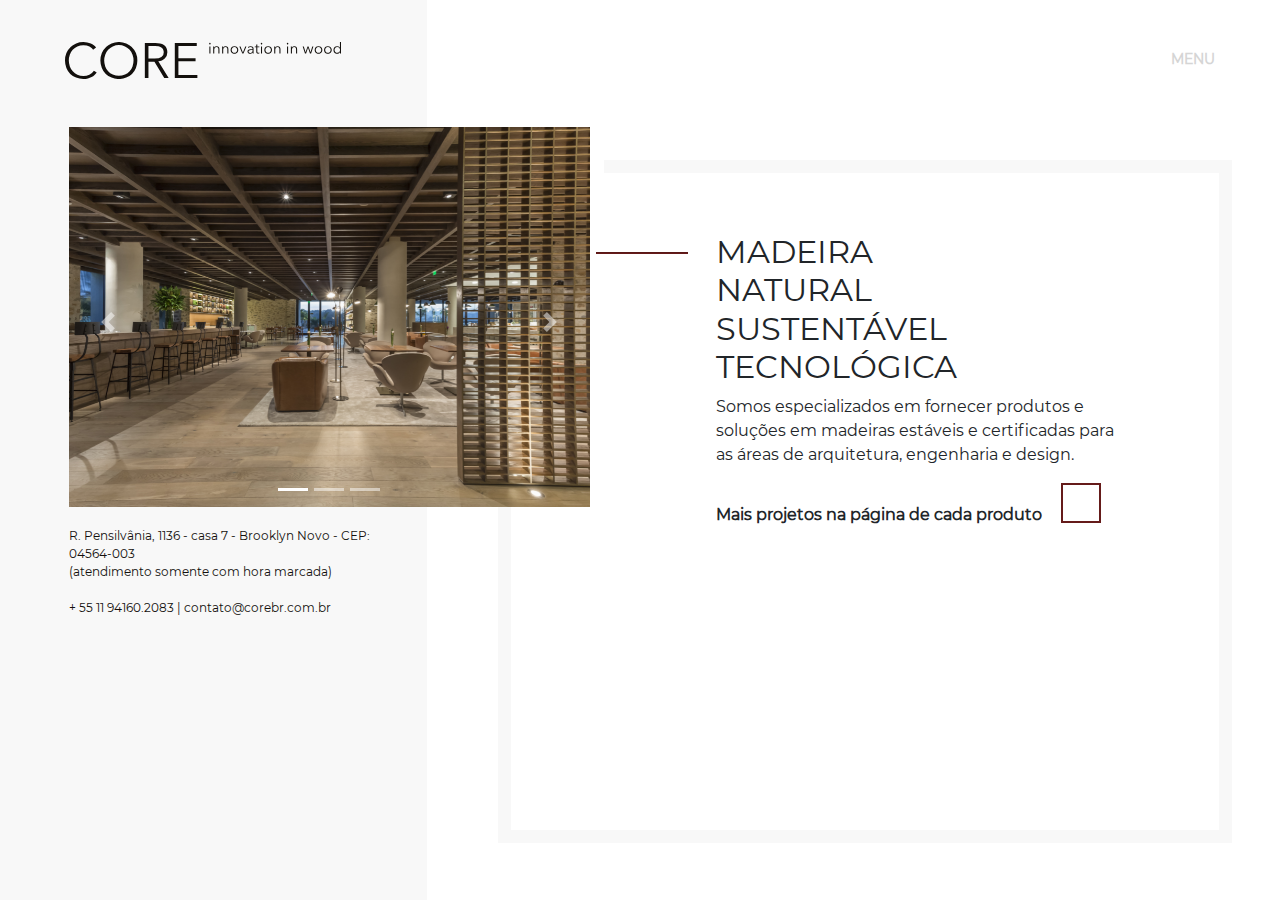
<file: index.html>
<!DOCTYPE html>
<html lang="pt-br">
<head>
    <meta charset="UTF-8">
    <link rel="stylesheet" href="./css/style.css">
    <link rel="stylesheet" href="./css/bootstrap.min.css">
    <meta name="viewport" content="width=device-width, initial-scale=1.0">
    <title>CORE</title>
</head>
<body>
    <nav>
        <img src="./assets/img/core-logo.svg">
        <div id="links" class="social-links">
            <a href="">
                <i class="fa fa-facebook" aria-hidden="true"></i>
            </a>
            <a href="">
                <i class="fa fa-instagram" aria-hidden="true"></i>
            </a>
            <a href="./pages/menu.html">
                <span>MENU</span>
            </a>
        </div>
    </nav>
    <main id="page-home">
        <div class="row">
            <aside class="col-12 col-sm-12 col-md-4 col-lg-4">
                <div id="carousel" class="carousel slide" data-ride="carousel">
                    <ol class="carousel-indicators">
                        <li data-target="#carousel" data-slide-to="0" class="active"></li>
                        <li data-target="#carousel" data-slide-to="1"></li>
                        <li data-target="#carousel" data-slide-to="2"></li>
                    </ol>
                    <div class="carousel-inner">
                        <div class="carousel-item active">
                        <img class="d-block w-100" src="assets/img/home1.png" alt="First slide">
                        </div>
                        <div class="carousel-item">
                        <img class="d-block w-100" src="assets/img/home2.png" alt="Second slide">
                        </div>
                        <div class="carousel-item">
                        <img class="d-block w-100" src="assets/img/home3.png" alt="Third slide">
                        </div>
                    </div>
                    <a class="carousel-control-prev" href="#carousel" role="button" data-slide="prev">
                        <span class="carousel-control-prev-icon" aria-hidden="true"></span>
                        <span class="sr-only">Previous</span>
                    </a>
                    <a class="carousel-control-next" href="#carousel" role="button" data-slide="next">
                        <span class="carousel-control-next-icon" aria-hidden="true"></span>
                        <span class="sr-only">Next</span>
                    </a>
                </div>
        
                <div class="contato-info">
                    <span>R. Pensilvânia, 1136 - casa 7 - Brooklyn Novo - CEP: 04564-003</span> <br>
                    <span>(atendimento somente com hora marcada)</span> <br> <br>
                    <span>+ 55 11 94160.2083 | contato@corebr.com.br</span>
                </div>
            </aside>
            <section id="home-info" class="col-12 col-sm-12 col-md-8 col-lg-8">
                <div>
                    <hr>
                    <h2>
                        MADEIRA NATURAL SUSTENTÁVEL TECNOLÓGICA
                    </h2>
                    <p> 
                        Somos especializados em fornecer produtos e soluções em madeiras 
                        estáveis e certificadas para as áreas de arquitetura, engenharia e design.
                    </p>
                    <span><strong>Mais projetos na página de cada produto</strong></span>
                    <a href="./pages/products.html">
                        <button class="button-red">
                            <i class="fa fa-angle-right" aria-hidden="true"></i>
                        </button>
                    </a>
                </div>
            </section>
        </div>
    </main>


    <script type="text/javascript" src="./js/jquery.min.js"></script>
    <script type="text/javascript" src="./js/bootstrap.min.js"></script>
    <script type="text/javascript" src="./js/font-awesome.js"></script>
</body>
</html>
</file>
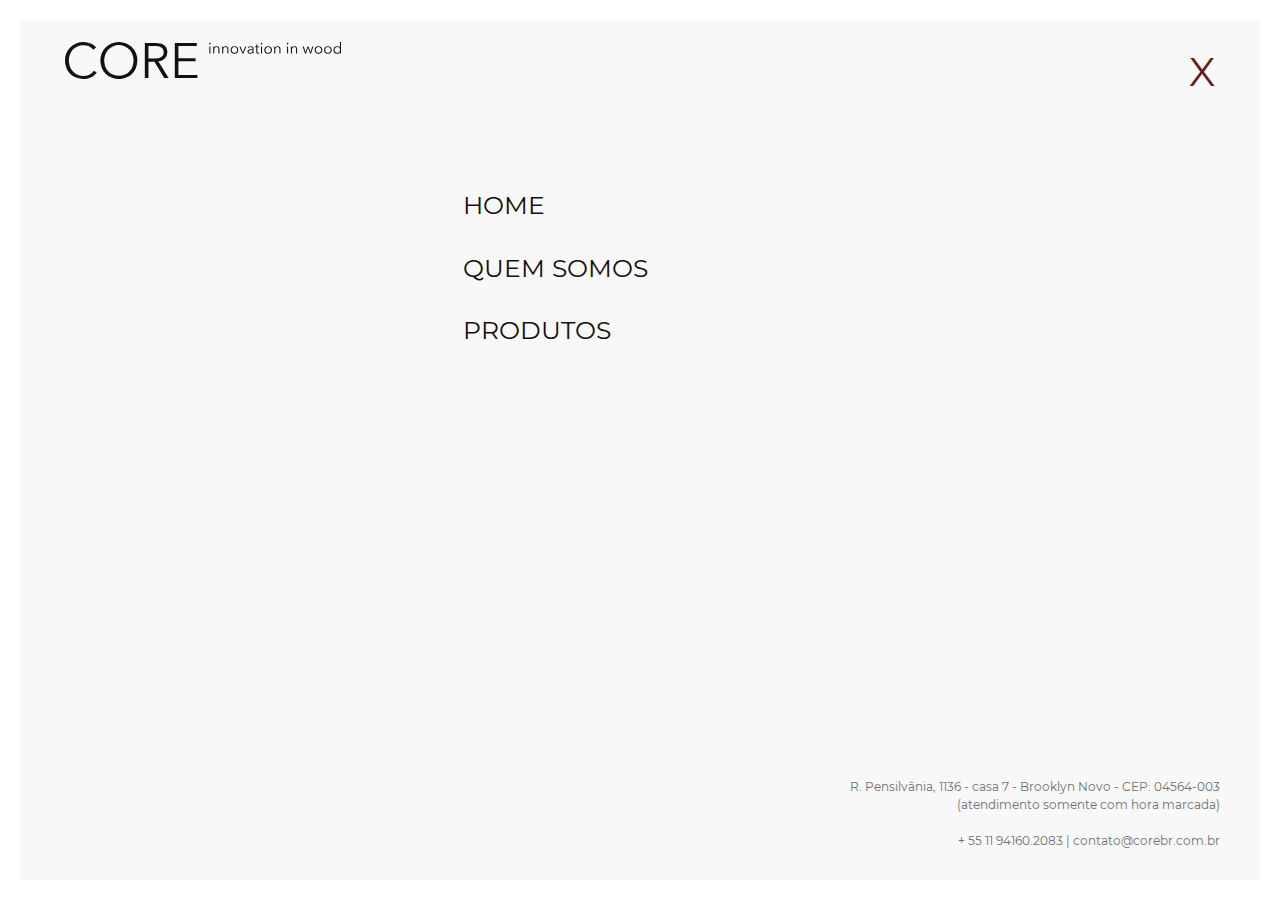
<file: pages/menu.html>
<!DOCTYPE html>
<html lang="pt-br">
<head>
    <meta charset="UTF-8">
    <meta name="viewport" content="width=device-width, initial-scale=1.0">
    <link rel="stylesheet" href="../css/style.css">
    <link rel="stylesheet" href="../css/bootstrap.min.css">
    <title>CORE</title>
</head>
<body>
    <nav>
        <img src="../assets/img/core-logo.svg">
        <a href="../index.html">
            <span class="close-icon">X</span>
        </a>
    </nav>
    <main id="page-menu">
        <section class="row">
            <div class="col-12 col-sm-12 col-md-4 offset-md-5 col-lg-4 offset-lg-4">
                <a href="../index.html">
                    <i class="fa fa-home" aria-hidden="true"></i>
                    <span>HOME</span>
                </a>
                <a href="../pages/about.html">
                    <i class="fa fa-tree" aria-hidden="true"></i>
                    <span>QUEM SOMOS</span>
                </a>
                <a href="../pages/products.html">
                    <i class="fa fa-ruler" aria-hidden="true"></i>
                    <span>PRODUTOS</span>
                </a>
            </div>
        </section>
        <div id="menu-footer" class="row">
            <div class="col-8">
                <div class="social-links">
                    <a href="">
                        <i class="fa fa-facebook" aria-hidden="true"></i>
                    </a>
                    <a href="">
                        <i class="fa fa-instagram" aria-hidden="true"></i>
                    </a>
                </div>
            </div>
            <div class="col-4">
                <div class="contato-info">
                    <span>R. Pensilvânia, 1136 - casa 7 - Brooklyn Novo - CEP: 04564-003</span> <br>
                    <span>(atendimento somente com hora marcada)</span> <br> <br>
                    <span>+ 55 11 94160.2083 | contato@corebr.com.br</span>
                </div>
            </div>
        </div>

    </main>
    
    <script type="text/javascript" src="../js/jquery.min.js"></script>
    <script type="text/javascript" src="../js/bootstrap.min.js"></script>
    <script type="text/javascript" src="../js/font-awesome.js"></script>
</body>
</html>
</file>
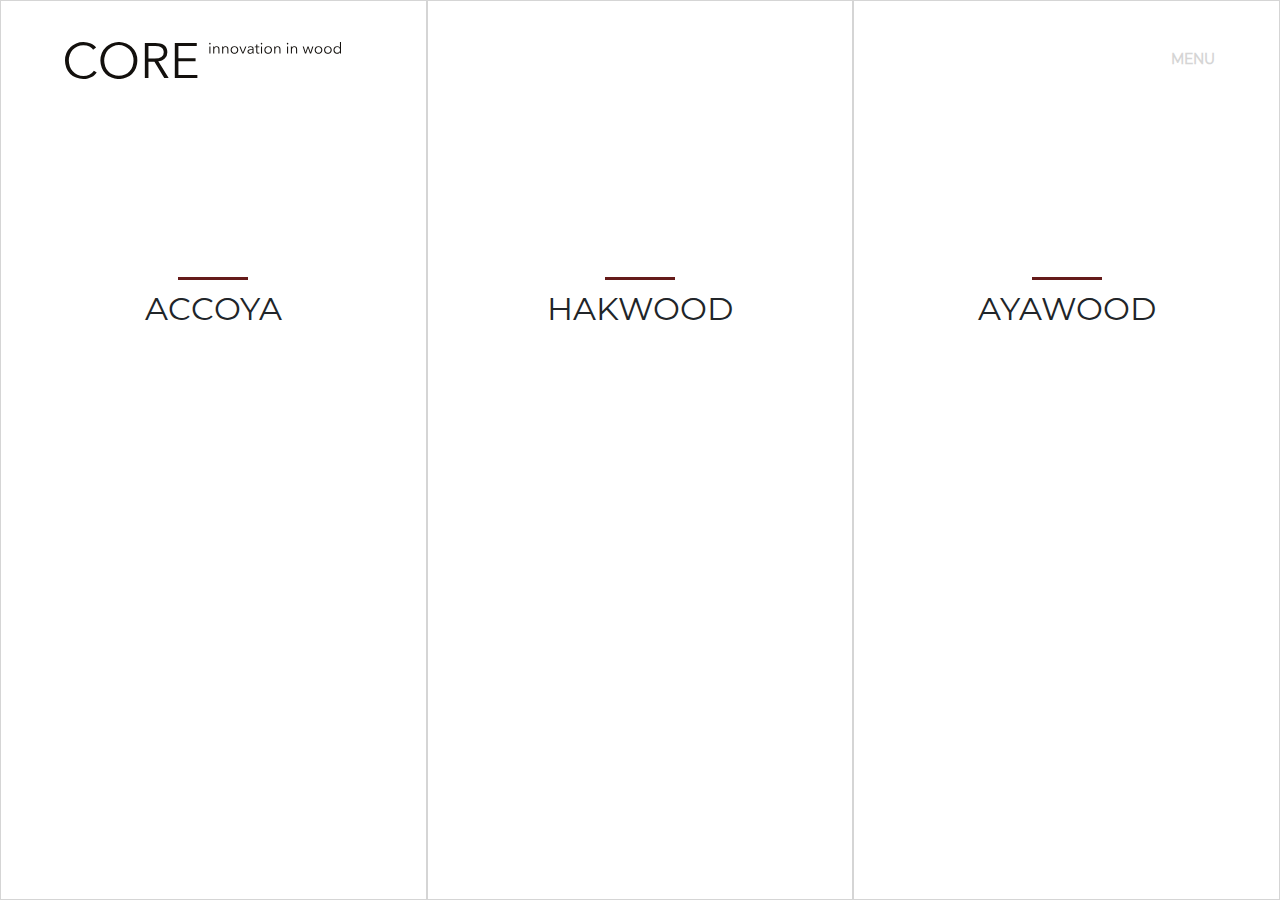
<file: pages/products.html>
<!DOCTYPE html>
<html lang="pt-br">
<head>
    <meta charset="UTF-8">
    <meta name="viewport" content="width=device-width, initial-scale=1.0">
    <link rel="stylesheet" href="../css/style.css">
    <link rel="stylesheet" href="../css/bootstrap.min.css">
    <title>CORE</title>
</head>
<body>
    <main id="page-products">
        <section class="row">
            <div id="product1" class="col-4 product">
                <div class="product-bg"></div>
                <div class="title">
                    <span class="horizontal-line sm"></span>
                    <h2>ACCOYA</h2>
                </div>
                <div class="button-frame">
                    <a href="../pages/accoya.html">
                        <button>
                            <i class="fa fa-angle-right" aria-hidden="true"></i>
                        </button>
                    </a>
                </div>
            </div>
            <div id="product2" class="col-4 product">
                <div class="product-bg"></div>
                <div class="title">
                    <span class="horizontal-line sm"></span>
                    <h2>HAKWOOD</h2>
                </div>
                <div class="button-frame">
                    <a href="../pages/hakwood.html">
                        <button>
                            <i class="fa fa-angle-right" aria-hidden="true"></i>
                        </button>
                    </a>
                </div>
            </div>
            <div id="product3" class="col-4 product">
                <div class="product-bg"></div>
                <div class="title">
                    <span class="horizontal-line sm"></span>
                    <h2>AYAWOOD</h2>
                </div>
                <div class="button-frame">
                    <a href="../pages/ayawood.html">
                        <button>
                            <i class="fa fa-angle-right" aria-hidden="true"></i>
                        </button>
                    </a>
                </div>
            </div>
            <nav>
                <img src="../assets/img/core-logo.svg">
                <div id="links" class="social-links">
                    <a href="">
                        <i class="fa fa-facebook" aria-hidden="true"></i>
                    </a>
                    <a href="">
                        <i class="fa fa-instagram" aria-hidden="true"></i>
                    </a>
                    <a href="../pages/menu.html">
                        <span>MENU</span>
                    </a>
                </div>
            </nav>
        </section>
    </main>

    <script type="text/javascript" src="../js/jquery.min.js"></script>
    <script type="text/javascript" src="../js/bootstrap.min.js"></script>
    <script type="text/javascript" src="../js/font-awesome.js"></script>
</body>
</html>
</file>
<file: css/style.css>
/* media query */

@media only screen and (max-width: 768px) {
    #page-home aside{
      padding-left: 15px !important;
      height: fit-content;
    }

    #carousel {
        width: 100% !important;
        border: none !important;
    }

    #home-info {
        padding: 0 !important;
    }

    #menu-footer {
        display: none;
    }

    .project-card {
        margin-bottom: 200px;
    }

    #page-products nav {
        display: none;
    }

    .product .title h2{
        font-size: 15px;
    }

    .project-card .text {
        width: 60% !important;
    }

    .project-card .text-r, .project-card .text-l {
        padding: 0 !important;
    }

    .project-card .horizontal-line {
        display: none;
    }
    
    .picture-frame {
        width: 100% !important;
    }

    #hakwood-material {
        margin: 0 !important;
    }

}

/* font */

@font-face {
    font-family: "montSerrat";
    src: url("montserrat.eot");
    src: url("montserrat.woff") format("woff"),
    url("montserrat.otf") format("opentype"),
    url("montserrat.svg#filename") format("svg");
}

/* styling */

html, body{
    display: grid;
    height: 100%;
    font-family: 'montSerrat' !important;
}

nav {
    position: absolute;
    top: 0;
    padding: 42px 65px 30px 65px;
    width: 100%;
    z-index: 1;
}

.vertical-line {
    background: #651B1A;
    height: 90px;
    width: 3px;
    position: absolute;
}

.horizontal-line {
    background: #651B1A;
    height: 3px;
    width: 90px;
    position: absolute;
}

.horizontal-line.sm {
    width: 70px;
}

a {
    color: #D5D5D5 !important;
}

a:active {
    color: #651B1A !important;
    text-decoration: none !important;
}

a:hover {
    color: #651B1A !important;
    text-decoration: none !important;
}

nav img {
    width: 24%;
    min-width: 168px;
}

#links {
    float: right;
}

.social-links i {
    font-size: 20px;
}

.social-links i, #links span {
    margin-left: 32px;
}

#links span {
    font-size: 14px;
    font-weight: bold;
}

main {
    height: 100%;
    position: relative;
}

main section, main aside {
    padding-top: 127px;
}


.contato-info {
    font-size: 12px;
    color: #13100D;
}

.close-icon {
    float: right;
    font-size: 40px;
    transition: all 0.6s;
    color: #651B1A;
}

.close-icon:hover {
    cursor: pointer;
    transform: rotateZ(360deg);
}

figure img {
    width: 100%;
    height: 100%;
}

/* home */

#page-home .row {
    height: 100%;
    width: 100%;
    margin: 0;
}

aside {
    height: 100%;
    background: #f8f8f8;
    padding-left: 69px !important;
}

aside div {
    margin-bottom: 10px;
}

#home-info {
    background: #ffffff;
    padding: 160px 48px 57px 71px;
}

#home-info div hr {
    width: 13%;
    position: absolute;
    background: #651B1A;
    z-index: 1;
    height: 1px;
    top: 63px;
    left: 12%;
}

#home-info div {
    position: relative;
    padding: 60px 100px 60px 28%;
    border: 13px solid #f8f8f8;
    height: 100%;
}

#home-info h2 {
    width: 10%;
}

.button-red {
    background: none;
    border: 2px solid #651B1A;
    width: 40px;
    height: 40px;
}

.button-red i{
    color: #651B1A;
}

#home-info span{
    margin-right: 15px;
}


#carousel {
    width: 156%;
    z-index: 1;
    border-right: 14px solid #ffffff;
}

/* menu */

#page-menu {
    border: 20px solid #ffffff;
    background: #F8F8F8;
}

#page-menu section{
    text-align: center;
    margin-top: 40px;
}

#page-menu section a{
    display: block;
    margin-bottom: 25px;
    text-align: left;
}

#page-menu section a span{
    font-size: 25px;
    color: #13100D;
}

#page-menu section a i{
    margin-right: 20px;
    font-size: 12px;
}

#page-menu .social-links {
    margin-top: 35px;
}

#page-menu .social-links a{
    color: #13100D !important;
}


#page-menu .contato-info {
    text-align: right;
    color: #707070;
}

#menu-footer {
    padding-left: 15px;
    padding-bottom: 30px;
    padding-right: 10px;
    position: absolute;
    bottom: 0;
    width: 100%;
}

/* about  */

#page-about .row {
    width: 100%;
}

#page-about #header {
    text-align: center;
    padding-bottom: 57px;
    position: relative;
}

#page-about #header .vertical-line {
    bottom: -45px;
}

#page-about section {
    background: #F8F8F8;
}

#page-about #content {
    background: #ffffff;
    margin: 0;
}

.description, .banner, .project-card {
    margin-top: 90px;
}

.description span {
    font-weight: bold;
    color: #13100D;
}

.description h5{
    color: #13100D;
    font-weight: bold;
    margin-bottom: 25px;
}

.description p {
    color: #13100D;
}

.banner {
    position: relative;
}

.banner .text-box {
    color: #651B1A;
    width: 70%;
    border: 15px solid #F8F8F8;
    padding: 52px 20% 55px 30px;
    font-weight: bolder;
    font-size: 18px;
}

.banner figure {
    position: absolute;
    right: 0;
    top: -26px;
    width: 50%;
    border-bottom: 15px solid #ffffff;
}

.project-card {
    position: relative;
}

.project-card img {
    width: 60%;
}

.project-card .sample {
    position: absolute;
    bottom: -60px;
    height: 100px;
    width: 100px;
}

.project-card .sample-l {
    right: 35px;
}

.project-card .sample-r {
    left: 35px;
}

.project-card .text {
    width: 40%;
    position: relative;
    color: #707070;
}

.project-card .title {
    font-weight: bolder;
    color: #13100D;
}

.project-card .text .horizontal-line{
    top: 120px;
}

.project-card .text-r .horizontal-line {
    left: -25px;
}

.project-card .text-l .horizontal-line {
    right: -25px;
}

.project-card .text-r {
    float: right;
    padding: 13% 0 0 13%;
}

.project-card .text-l {
    float: left;
    padding: 13% 13% 0 0; 
}

.shortcut {
    background: #f8f8f8;
    padding: 41px 0px;
    margin-bottom: 90px;
    margin-top: 100px;
    text-align: center;
}

.shortcut label{
    margin-right: 22px;
    font-size: 18px;
    font-weight: 500;
}

.footer {
    background: #13100D;
    width: 100%;
    color: #ffffff;
    margin: 0 !important;
    height: 45px;
    padding-top: 13px !important;
    padding-right: 24px !important;
    padding-bottom: 0 !important;
    padding-left: 0 !important;
    font-size: 12px;
}

.footer .social-links {
    text-align: right;
}

#btn-scroll-up {
    position: fixed;
    right: 15px;
    bottom: 60px;
}

/* products */

#page-products .row{
    height: 100%;
}

#page-products section {
    margin: 0;
    padding: 0;
}

.product {
    margin: 0;
    padding: 0;
    border: #d5d5d5 solid 1px;
    text-align: center;
    transition: all 0.5s;
}

.product .horizontal-line.sm {
    left: calc(50% - 35px);
}

.product .title {
    display: block;
}

.product .title h2 {
    padding-top: 13px;
}

.product .title, .product .button-frame {
    margin-top: 70%;
}

.product button {
    width: 80px;
    height: 80px;
    border: 2px solid #ffffff;
    background: none;
}

.product button i {
    font-size: 50px;
    color: #ffffff;
}

.product-bg {
    background-repeat: no-repeat;
    background-position: center;
    background-size: cover;
    width: 100%;
    height: 100%;
    position: absolute;
    z-index: 1;
    top: 0;
    left: 0;
    opacity: 0;
    transition: all 0.5s;
}

#product1 .product-bg {
    background-image: url(../assets/img/accoya.png);
}

#product2 .product-bg {
    background-image: url(../assets/img/hakwood.png);
}

#product3 .product-bg {
    background-image: url(../assets/img/ayawood.png);
}

.product:hover > .title {
    display: none;
}

.product:hover > .product-bg {
    opacity: 1;
}

.product:hover > .button-frame {
    display: block;
}

#product1:hover ~ nav img {
    filter: invert(1);
}

#product3:hover + nav div i, #product3:hover + nav div span {
    color: #651B1A;
}

.button-frame {
    position: relative;
    display: none;
    text-align: center;
    z-index: 2;
}

.material {
    width: 80px;
    height: 80px;
}

.sample-frame {
    margin-top: 60px;
    text-align: center;
}

.sample-frame img {
    float: left;
}

.title-big {
    color: #651B1A;
    font-weight: bolder;
    margin-top: 90px;
    margin-bottom: -40px;
}

.picture-frame {
    width: 60%;
    height: 350px;
    background-repeat: no-repeat;
    background-size: 100% auto;
    background-position: bottom;
    display: inline-block;
}

.brand {
    margin-top: 90px;
    margin-bottom: 60px;
    position: relative;
}

.brand .text {
    margin-left: 98px;
    border: 8px solid #f8f8f8;
    padding: 25px 30px 24px 60px;
    width: fit-content;
    font-size: 13px;
    text-align: right;
}

.brand figure {
    padding: 12px;
    position: absolute;
    top: 15px;
    left: 0;
    border: 1px solid #00000029;
    background: white;
    width: 155px;
}
</file>
